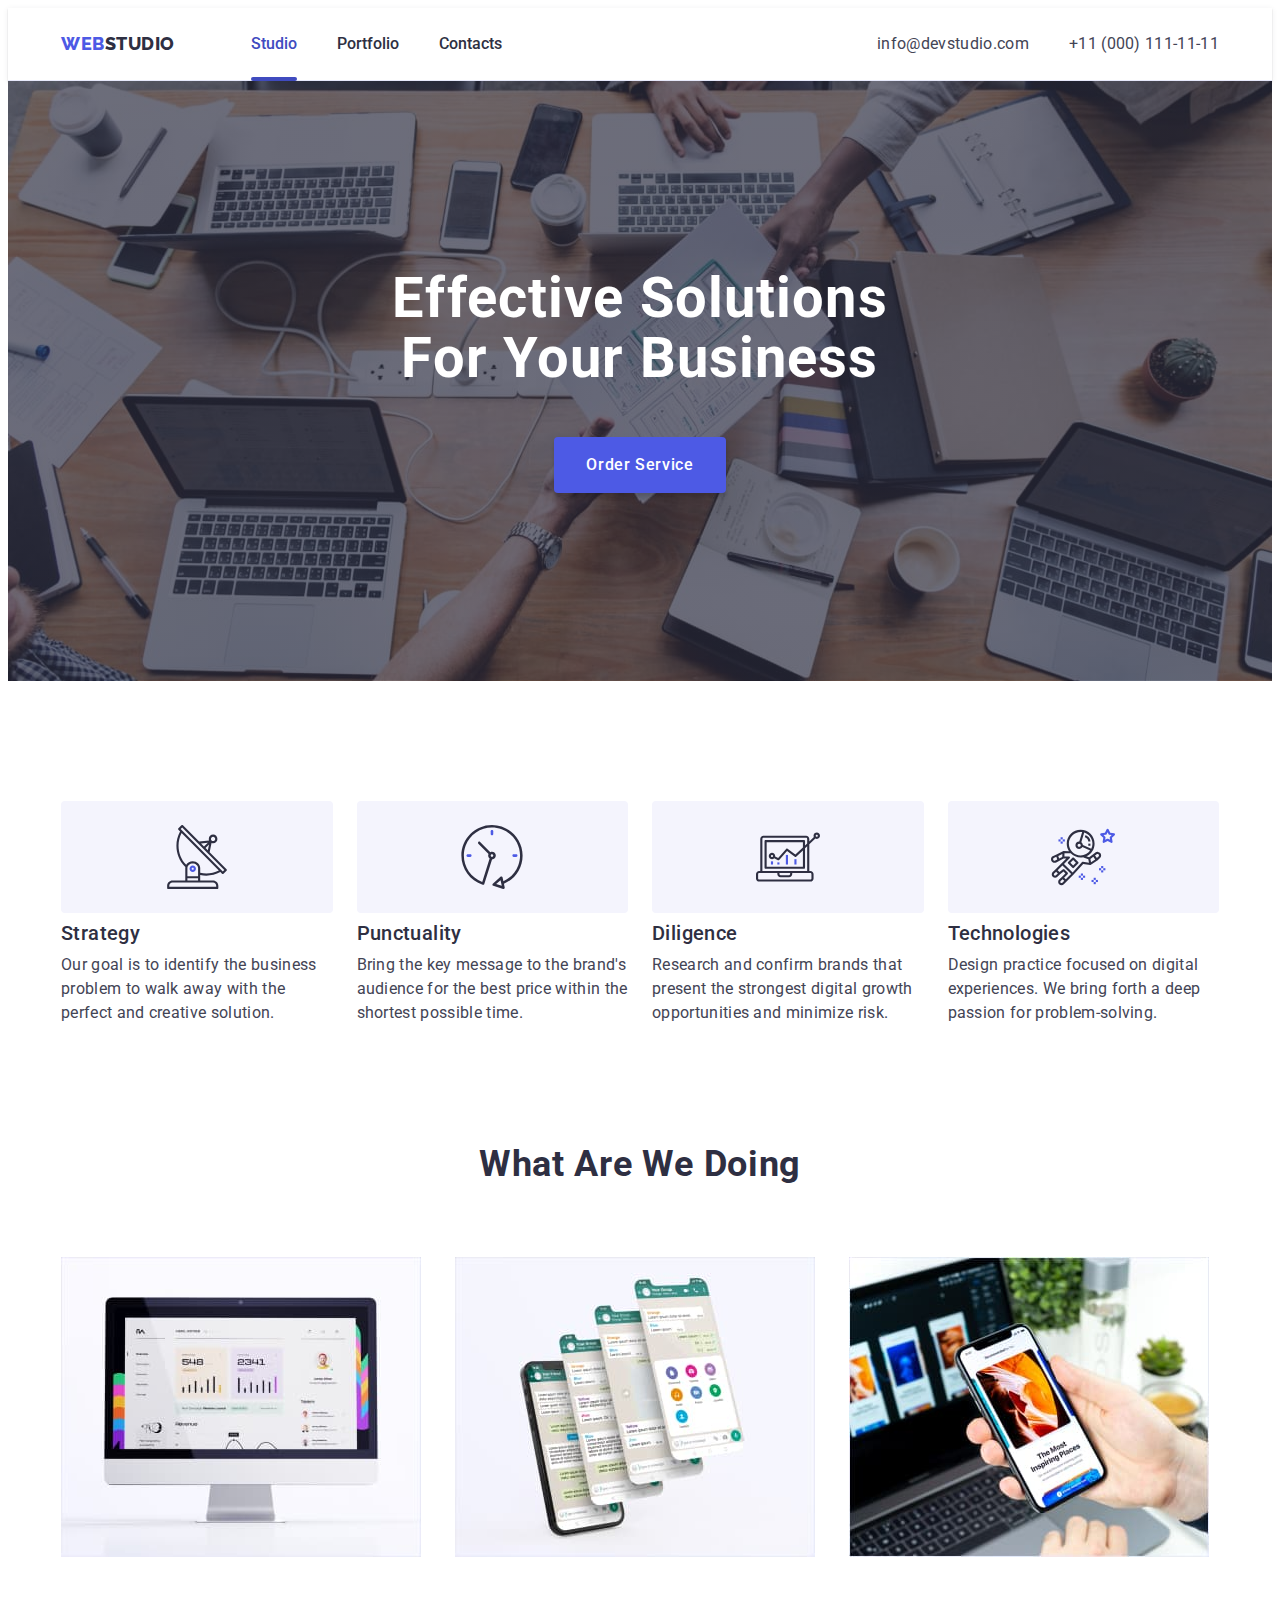
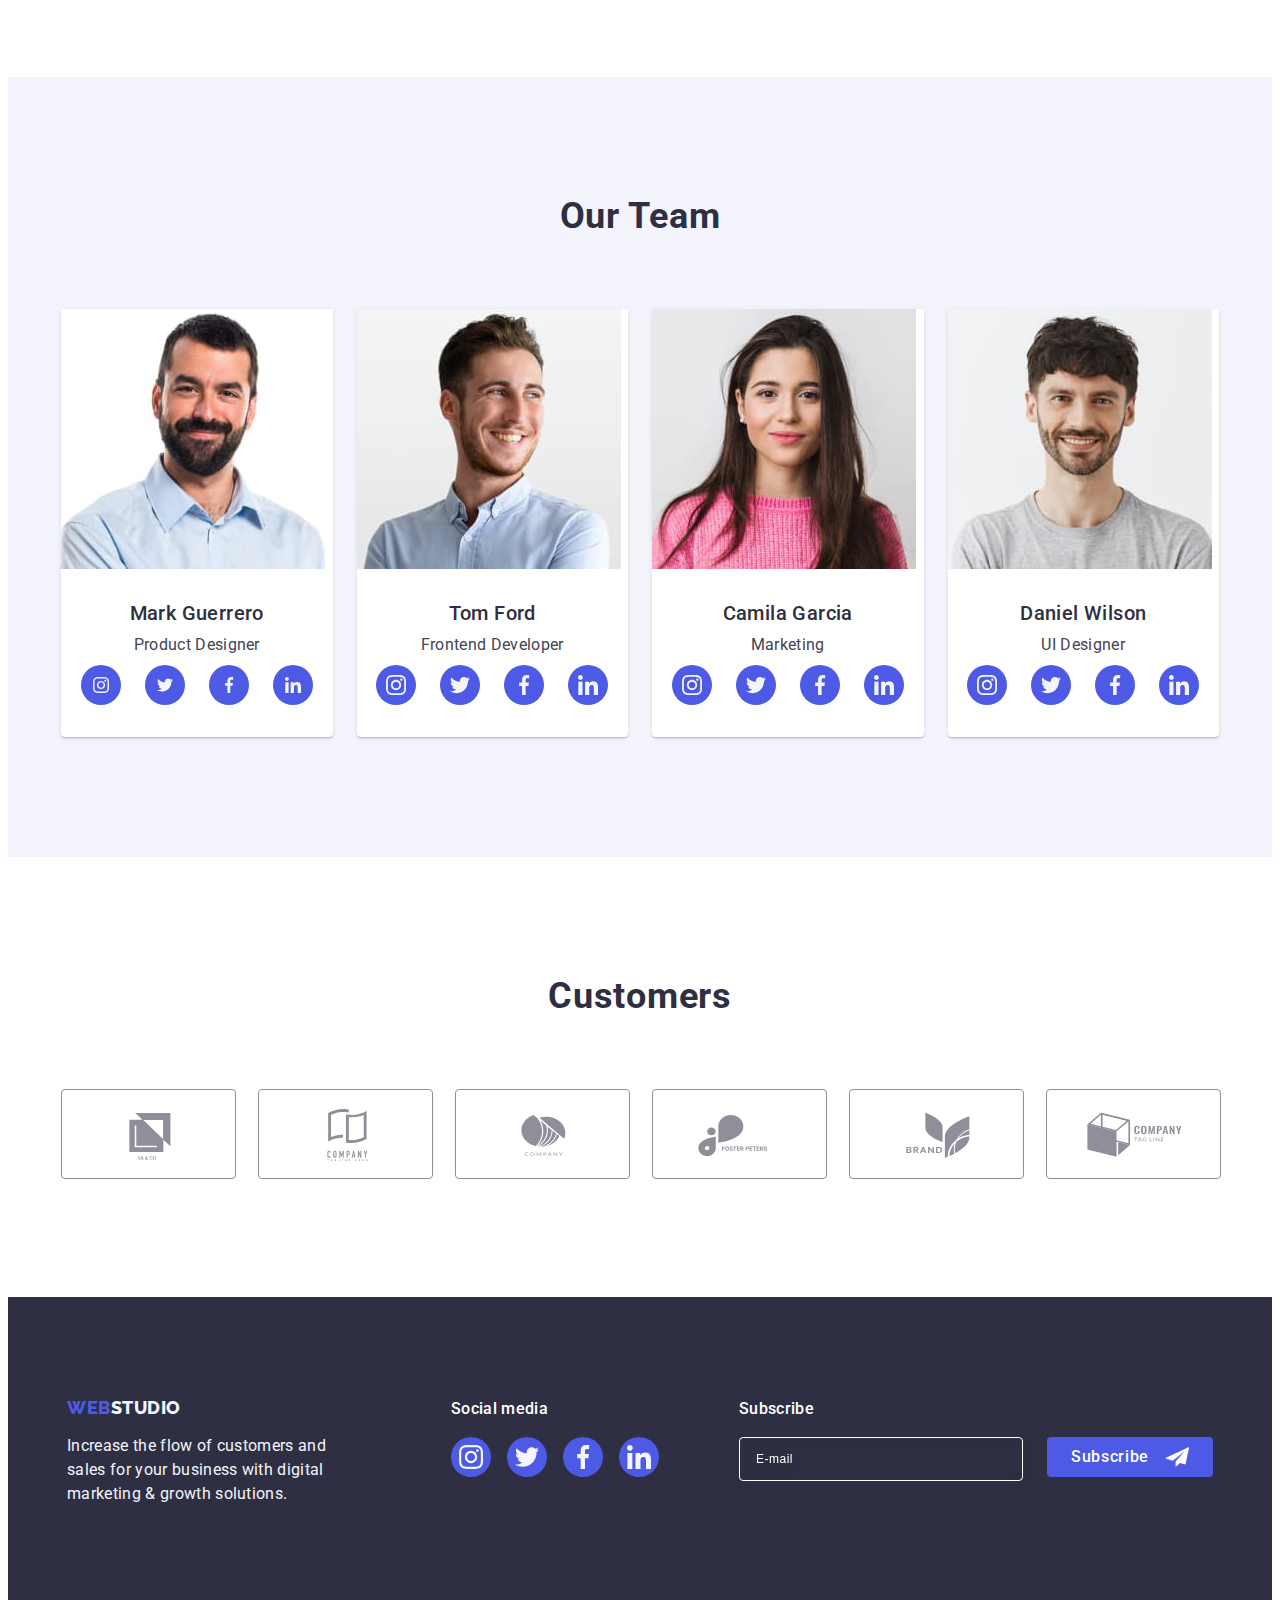
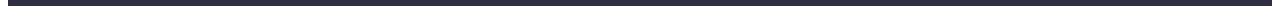
<file: index.html>
<!DOCTYPE html>
<html lang="en">
  <head>
    <meta charset="UTF-8" />
    <meta http-equiv="X-UA-Compatible" content="IE=edge" />
    <meta name="viewport" content="width=device-width, initial-scale=1.0" />

    <title>Studio</title>

    <link rel="preconnect" href="https://fonts.googleapis.com" />
    <link rel="preconnect" href="https://fonts.gstatic.com" crossorigin />
    <link
      href="https://fonts.googleapis.com/css2?family=Raleway:wght@800&family=Roboto:wght@400;500;700&display=swap"
      rel="stylesheet"
    />

    <link
      rel="stylesheet"
      href="https://cdnjs.cloudflare.com/ajax/libs/modern-normalize/2.0.0/modern-normalize.min.css"
      integrity="sha512-4xo8blKMVCiXpTaLzQSLSw3KFOVPWhm/TRtuPVc4WG6kUgjH6J03IBuG7JZPkcWMxJ5huwaBpOpnwYElP/m6wg=="
      crossorigin="anonymous"
      referrerpolicy="no-referrer"
    />

    <link rel="stylesheet" href="./css/styles.css" />
    <link rel="stylesheet" href="./css/media.css" />
  </head>

  <body class="page">
    <!------------------------ Header ---------------------------------->

    <!-------------------- Navigation menu ----------------------->
    <header class="header-menu">
      <div class="container header-container">
        <nav class="menu-nav">
          <a href="./index.html" class="logo link"
            >Web<span class="logo-header">Studio</span></a
          >

          <ul class="menu-list list">
            <li class="menu-item">
              <a href="./index.html" class="menu-text current link">Studio</a>
            </li>

            <li class="menu-item">
              <a href="./portfolio.html" class="menu-text link">Portfolio</a>
            </li>

            <li class="menu-item">
              <a href="" class="menu-text link">Contacts</a>
            </li>
          </ul>
        </nav>

        <address class="address-menu">
          <ul class="address-list list">
            <li class="address-item">
              <a href="mailto:info@devstudio.com" class="address-text link"
                >info@devstudio.com</a
              >
            </li>

            <li class="address-item">
              <a href="tel:+110001111111" class="address-text link"
                >+11 (000) 111-11-11</a
              >
            </li>
          </ul>
        </address>

        <button type="button" class="mob-menu-open js-open-menu">
          <svg class="mob-menu-open-icon" width="32" height="22">
            <use href="./images/icons.svg#burger-icon"></use>
          </svg>
        </button>
      </div>

      <div class="mob-menu js-menu-container">
        <div class="container mob-menu_container">
          <button class="mob-menu_close-btn js-close-menu">
            <svg class="mob-menu_close-icon" width="8" height="8">
              <use href="./images/icons.svg#close-icon"></use>
            </svg>
          </button>

          <ul class="mob-menu_nav-list">
            <li class="mob-menu_nav-item list">
              <a
                href="./index.html"
                class="section-title mob-menu_nav-link mob-current link"
                >Studio</a
              >
            </li>
            <li class="mob-menu_nav-item list">
              <a
                href="./portfolio.html"
                class="section-title mob-menu_nav-link link"
                >Portfolio</a
              >
            </li>
            <li class="mob-menu_nav-item list">
              <a href="" class="section-title mob-menu_nav-link link"
                >Contacts</a
              >
            </li>
          </ul>

          <div class="mob-menu_contacts-wrap">
            <ul class="mob-menu_address-list list">
              <li class="mob-menu_address-item">
                <a href="tel:+110001111111" class="mob-menu_phone-text link"
                  >+11 (000) 111-11-11</a
                >
              </li>
              <li class="mob-menu_address-item">
                <a
                  href="mailto:info@devstudio.com"
                  class="mob-menu_email-text link"
                  >info@devstudio.com</a
                >
              </li>
            </ul>

            <div class="mob-menu_soc-wrap">
              <ul class="mob-menu_soc-list list">
                <li class="social-list-item">
                  <a href="" class="social-list-link">
                    <svg class="social-list-icon" width="16" height="16">
                      <use href="./images/icons.svg#icon-instagram"></use>
                    </svg>
                  </a>
                </li>
                <li class="social-list-item">
                  <a href="" class="social-list-link">
                    <svg class="social-list-icon" width="16" height="16">
                      <use href="./images/icons.svg#icon-twitter"></use>
                    </svg>
                  </a>
                </li>
                <li class="social-list-item">
                  <a href="" class="social-list-link">
                    <svg class="social-list-icon" width="16" height="16">
                      <use href="./images/icons.svg#icon-facebook"></use>
                    </svg>
                  </a>
                </li>
                <li class="social-list-item">
                  <a href="" class="social-list-link">
                    <svg class="social-list-icon" width="16" height="16">
                      <use href="./images/icons.svg#icon-linkedin"></use>
                    </svg>
                  </a>
                </li>
              </ul>
            </div>
          </div>
        </div>
      </div>
    </header>

    <!-----------------------------Main page-------------------->

    <!------------------------Section 1 Hero ------------------------->

    <main>
      <section class="hero">
        <div class="container hero-container">
          <h1 class="hero-title">Effective Solutions for Your Business</h1>
          <button type="button" class="hero-button" data-modal-open>
            Order Service
          </button>
        </div>
      </section>

      <!------------------- Section 2 Service -------------------->

      <section class="service section">
        <div class="container features-container">
          <h2 class="visually-hidden">Features</h2>

          <ul class="list card-list">
            <li class="card-item">
              <div class="features-icon-container">
                <svg class="features-icon" width="64" height="64">
                  <use href="./images/icons.svg#icon-oneantenna"></use>
                </svg>
              </div>

              <h3 class="card-title service-title">Strategy</h3>
              <p class="card-text service-text">
                Our goal is to identify the business problem to walk away with
                the perfect and creative solution.
              </p>
            </li>

            <li class="card-item">
              <div class="features-icon-container">
                <svg class="features-icon" width="64" height="64">
                  <use href="./images/icons.svg#icon-twoclock"></use>
                </svg>
              </div>
              <h3 class="card-title service-title">Punctuality</h3>
              <p class="card-text service-text">
                Bring the key message to the brand's audience for the best price
                within the shortest possible time.
              </p>
            </li>

            <li class="card-item">
              <div class="features-icon-container">
                <svg class="features-icon" width="64" height="64">
                  <use href="./images/icons.svg#icon-threediagram"></use>
                </svg>
              </div>
              <h3 class="card-title service-title">Diligence</h3>
              <p class="card-text service-text">
                Research and confirm brands that present the strongest digital
                growth opportunities and minimize risk.
              </p>
            </li>

            <li class="card-item">
              <div class="features-icon-container">
                <svg class="features-icon" width="64" height="64">
                  <use href="./images/icons.svg#icon-fourastronaut"></use>
                </svg>
              </div>
              <h3 class="card-title service-title">Technologies</h3>
              <p class="card-text service-text">
                Design practice focused on digital experiences. We bring forth a
                deep passion for problem-solving.
              </p>
            </li>
          </ul>
        </div>
      </section>

      <!---------------------- Section 3 Examples -------------------->

      <section class="examples">
        <div class="container">
          <h2 class="section-title">What are we doing</h2>
          <ul class="card-list list">
            <li class="card-item examples-card-item">
              <picture>
                <source
                  srcset="./images/monitor.jpg 1x, ./images/monitor-2x.jpg 2x"
                  media="(min-width: 1158px)"
                />
                <img
                  src="./images/monitor.jpg"
                  alt="Monitor Picture"
                  width="360"
                />
              </picture>
            </li>
            <li class="card-item examples-card-item">
              <picture>
                <source
                  srcset="
                    ./images/cellphone.jpg    1x,
                    ./images/cellphone-2x.jpg 2x
                  "
                  media="(min-width: 1158px)"
                />
                <img src="./images/cellphone.jpg" alt="Cellphone" width="360" />
              </picture>
            </li>
            <li class="card-item examples-card-item">
              <picture>
                <source
                  srcset="
                    ./images/cellandlaptop.jpg    1x,
                    ./images/cellandlaptop-2x.jpg 2x
                  "
                  media="(min-width: 1158px)"
                />
                <img
                  src="./images/cellandlaptop.jpg"
                  alt="Cellphone and Laptop"
                  width="360"
                />
              </picture>
            </li>
          </ul>
        </div>
      </section>

      <!-------------------- Section 4 Team cards ----------------->

      <section class="team section">
        <div class="container team-wrap">
          <h2 class="section-title">Our Team</h2>
          <div class="team-card-wrap">
            <ul class="card-list list team-card-list">
              <li class="card-item team-card-item">
                <picture>
                  <source
                    srcset="
                      ./images/markdesigner.jpg    1x,
                      ./images/markdesigner-2x.jpg 2x
                    "
                  />
                  <img
                    src="./images/markdesigner.jpg"
                    alt="Portrait Product Designer"
                    width="264"
                  />
                </picture>
                <div class="team-card-text">
                  <h3 class="card-title">Mark Guerrero</h3>
                  <p class="card-text position-text">Product Designer</p>
                  <ul class="social-list list">
                    <li class="social-list-item">
                      <a href="" class="social-list-link">
                        <svg class="social-list-icon" width="16" height="16">
                          <use href="./images/icons.svg#icon-instagram"></use>
                        </svg>
                      </a>
                    </li>
                    <li class="social-list-item">
                      <a href="" class="social-list-link">
                        <svg class="social-list-icon" width="16" height="16">
                          <use href="./images/icons.svg#icon-twitter"></use>
                        </svg>
                      </a>
                    </li>
                    <li class="social-list-item">
                      <a href="" class="social-list-link">
                        <svg class="social-list-icon" width="16" height="16">
                          <use href="./images/icons.svg#icon-facebook"></use>
                        </svg>
                      </a>
                    </li>
                    <li class="social-list-item">
                      <a href="" class="social-list-link">
                        <svg class="social-list-icon" width="16" height="16">
                          <use href="./images/icons.svg#icon-linkedin"></use>
                        </svg>
                      </a>
                    </li>
                  </ul>
                </div>
              </li>
              <li class="card-item team-card-item">
                <picture>
                  <source
                    srcset="
                      ./images/tomfrontend.jpg    1x,
                      ./images/tomfrontend-2x.jpg 2x
                    "
                  />
                  <img
                    src="./images/tomfrontend.jpg"
                    alt="Portrait Frontend Developer"
                    width="264"
                  />
                </picture>
                <div class="team-card-text">
                  <h3 class="card-title">Tom Ford</h3>
                  <p class="card-text position-text">Frontend Developer</p>
                  <ul class="social-list list">
                    <li class="social-list-item">
                      <a href="" class="social-list-link">
                        <svg class="social-list-icon" width="20" height="20">
                          <use href="./images/icons.svg#icon-instagram"></use>
                        </svg>
                      </a>
                    </li>
                    <li class="social-list-item">
                      <a href="" class="social-list-link">
                        <svg class="social-list-icon" width="20" height="20">
                          <use href="./images/icons.svg#icon-twitter"></use>
                        </svg>
                      </a>
                    </li>
                    <li class="social-list-item">
                      <a href="" class="social-list-link">
                        <svg class="social-list-icon" width="20" height="20">
                          <use href="./images/icons.svg#icon-facebook"></use>
                        </svg>
                      </a>
                    </li>
                    <li class="social-list-item">
                      <a href="" class="social-list-link">
                        <svg class="social-list-icon" width="20" height="20">
                          <use href="./images/icons.svg#icon-linkedin"></use>
                        </svg>
                      </a>
                    </li>
                  </ul>
                </div>
              </li>
              <li class="card-item team-card-item">
                <picture>
                  <source
                    srcset="
                      ./images/camilamarketing.jpg    1x,
                      ./images/camilamarketing-2x.jpg 2x
                    "
                  />
                  <img
                    src="./images/camilamarketing.jpg"
                    alt="Portrait Product Marketing"
                    width="264"
                  />
                </picture>
                <div class="team-card-text">
                  <h3 class="card-title">Camila Garcia</h3>
                  <p class="card-text position-text">Marketing</p>
                  <ul class="social-list list">
                    <li class="social-list-item">
                      <a href="" class="social-list-link">
                        <svg class="social-list-icon" width="20" height="20">
                          <use href="./images/icons.svg#icon-instagram"></use>
                        </svg>
                      </a>
                    </li>
                    <li class="social-list-item">
                      <a href="" class="social-list-link">
                        <svg class="social-list-icon" width="20" height="20">
                          <use href="./images/icons.svg#icon-twitter"></use>
                        </svg>
                      </a>
                    </li>
                    <li class="social-list-item">
                      <a href="" class="social-list-link">
                        <svg class="social-list-icon" width="20" height="20">
                          <use href="./images/icons.svg#icon-facebook"></use>
                        </svg>
                      </a>
                    </li>
                    <li class="social-list-item">
                      <a href="" class="social-list-link">
                        <svg class="social-list-icon" width="20" height="20">
                          <use href="./images/icons.svg#icon-linkedin"></use>
                        </svg>
                      </a>
                    </li>
                  </ul>
                </div>
              </li>
              <li class="card-item team-card-item">
                <picture>
                  <source
                    srcset="
                      ./images/danielui.jpg    1x,
                      ./images/danielui-2x.jpg 2x
                    "
                  />
                  <img
                    src="./images/danielui.jpg"
                    alt="Portrait UI Designer"
                    width="264"
                  />
                </picture>
                <div class="team-card-text">
                  <h3 class="card-title">Daniel Wilson</h3>
                  <p class="card-text position-text">UI Designer</p>
                  <ul class="social-list list">
                    <li class="social-list-item">
                      <a href="" class="social-list-link">
                        <svg class="social-list-icon" width="20" height="20">
                          <use href="./images/icons.svg#icon-instagram"></use>
                        </svg>
                      </a>
                    </li>
                    <li class="social-list-item">
                      <a href="" class="social-list-link">
                        <svg class="social-list-icon" width="20" height="20">
                          <use href="./images/icons.svg#icon-twitter"></use>
                        </svg>
                      </a>
                    </li>
                    <li class="social-list-item">
                      <a href="" class="social-list-link">
                        <svg class="social-list-icon" width="20" height="20">
                          <use href="./images/icons.svg#icon-facebook"></use>
                        </svg>
                      </a>
                    </li>
                    <li class="social-list-item">
                      <a href="" class="social-list-link">
                        <svg class="social-list-icon" width="20" height="20">
                          <use href="./images/icons.svg#icon-linkedin"></use>
                        </svg>
                      </a>
                    </li>
                  </ul>
                </div>
              </li>
            </ul>
          </div>
        </div>
      </section>

      <!---------------------- Section 5 Customers --------------->

      <section class="section customers">
        <div class="container customers-container">
          <h2 class="section-title">Customers</h2>
          <div class="customers-wrap">
            <ul class="card-list list customers-icon-list">
              <li class="customers-item">
                <a href="" class="customers-link">
                  <svg width="104" height="56" class="customers-list-icon">
                    <use href="./images/icons.svg#icon-Logo"></use>
                  </svg>
                </a>
              </li>
              <li class="customers-item">
                <a href="" class="customers-link">
                  <svg width="104" height="56" class="customers-list-icon">
                    <use href="./images/icons.svg#icon-Logoone"></use>
                  </svg>
                </a>
              </li>
              <li class="customers-item">
                <a href="" class="customers-link">
                  <svg width="104" height="56" class="customers-list-icon">
                    <use href="./images/icons.svg#icon-Logotwo"></use>
                  </svg>
                </a>
              </li>
              <li class="customers-item">
                <a href="" class="customers-link">
                  <svg width="104" height="56" class="customers-list-icon">
                    <use href="./images/icons.svg#icon-Logothree"></use>
                  </svg>
                </a>
              </li>
              <li class="customers-item">
                <a href="" class="customers-link">
                  <svg width="104" height="56" class="customers-list-icon">
                    <use href="./images/icons.svg#icon-Logofour"></use>
                  </svg>
                </a>
              </li>
              <li class="customers-item">
                <a href="" class="customers-link">
                  <svg width="104" height="56" class="customers-list-icon">
                    <use href="./images/icons.svg#icon-Logofive"></use>
                  </svg>
                </a>
              </li>
            </ul>
          </div>
        </div>
      </section>
    </main>

    <!----------------------  Footer ------------------------------->

    <footer class="footer">
      <div class="container footer-box">
        <div class="footer-tab-wrap">
          <div class="footer-wrap">
            <div class="footer-logo-container">
              <a href="./index.html" class="footer-logo-text logo link"
                >Web<span class="footer-logo-colour">Studio</span></a
              >
              <p class="footer-text">
                Increase the flow of customers and sales for your business with
                digital marketing & growth solutions.
              </p>
            </div>
            <div class="footer-social-media">
              <p class="footer-social-text">Social media</p>
              <ul class="footer-social-list list">
                <li class="footer-social-item">
                  <a href="" class="footer-social-link">
                    <svg width="24" height="24" class="footer-social-icon">
                      <use href="./images/icons.svg#icon-instagram"></use>
                    </svg>
                  </a>
                </li>
                <li class="footer-social-item">
                  <a href="" class="footer-social-link">
                    <svg width="24" height="24" class="footer-social-icon">
                      <use href="./images/icons.svg#icon-twitter"></use>
                    </svg>
                  </a>
                </li>
                <li class="footer-social-item">
                  <a href="" class="footer-social-link">
                    <svg width="24" height="24" class="footer-social-icon">
                      <use href="./images/icons.svg#icon-facebook"></use>
                    </svg>
                  </a>
                </li>
                <li class="footer-social-item">
                  <a href="" class="footer-social-link">
                    <svg width="24" height="24" class="footer-social-icon">
                      <use href="./images/icons.svg#icon-linkedin"></use>
                    </svg>
                  </a>
                </li>
              </ul>
            </div>
          </div>
          <div class="footer-subscribe-container">
            <p class="footer-social-text footer-subscribe">Subscribe</p>
            <form class="footer-subscribe-input">
              <label for="subscribe" class="sub-label">
                <input
                  type="email"
                  class="footer-email-sub"
                  name="subscribe"
                  placeholder="E-mail"
                  id="subscribe"
                />
              </label>
              <button type="submit" class="footer-sub-btn button">
                Subscribe<svg class="send-icon" width="24" height="24">
                  <use href="./images/icons.svg#icon-send"></use>
                </svg>
              </button>
            </form>
          </div>
        </div>
      </div>
    </footer>

    <!-------------------- Modal Window --------------------->
    <div class="backdrop is-hidden" data-modal>
      <div class="modal-wrap container">
        <div class="modal">
          <div class="modal-icon-wrap">
            <button type="button" class="close-btn button" data-modal-close>
              <svg class="close-icon" height="8" width="8">
                <use href="./images/icons.svg#close-icon"></use>
              </svg>
            </button>
          </div>
          <p class="modal-text">
            Leave your contacts and we will call you back
          </p>

          <form>
            <div class="input-container">
              <label for="user-name" class="input-label">Name</label>
              <div class="form-icon">
                <input
                  type="text"
                  class="modal-input"
                  name="user-name"
                  id="user-name"
                  placeholder=""
                />
                <svg class="name" width="18" height="24">
                  <use href="./images/icons.svg#icon-name"></use>
                </svg>
              </div>
            </div>

            <div class="input-container">
              <label for="user-tel" class="input-label">Phone</label>
              <div class="form-icon">
                <input
                  type="tel"
                  class="modal-input"
                  name="user-tel"
                  id="user-tel"
                />
                <svg class="name" width="18" height="24">
                  <use href="./images/icons.svg#icon-phone"></use>
                </svg>
              </div>
            </div>

            <div class="input-container">
              <label for="user-email" class="input-label">Email</label>
              <div class="form-icon">
                <input
                  type="email"
                  class="modal-input"
                  name="user-email"
                  id="user-email"
                />
                <svg class="name" width="18" height="24">
                  <use href="./images/icons.svg#icon-mail"></use>
                </svg>
              </div>
            </div>

            <div class="comment-container">
              <label for="user-comment" class="input-label">Comment</label>
              <textarea
                name="user-comment"
                id="user-comment"
                placeholder="Text input"
                class="comment-text"
              ></textarea>
            </div>

            <div class="policy-container">
              <input
                type="checkbox"
                id="user-privacy"
                value="true"
                name="user-privacy"
                class="user-privacy visually-hidden"
              />
              <label for="user-privacy" class="user-privacy-text"
                ><span class="policy-text"
                  ><svg class="vector" width="10" height="8">
                    <use
                      href="./images/icons.svg#icon-vector"
                    ></use></svg></span
                >I accept the terms and conditions of the
                <a href="" class="policy-link">Privacy Policy</a>
              </label>
            </div>
            <button type="submit" class="modal-btn button">Submit</button>
          </form>
        </div>
      </div>
    </div>

    <script src="./js/mobile-menu.js"></script>

    <script src="./js/modal.js"></script>
  </body>
</html>
</file>
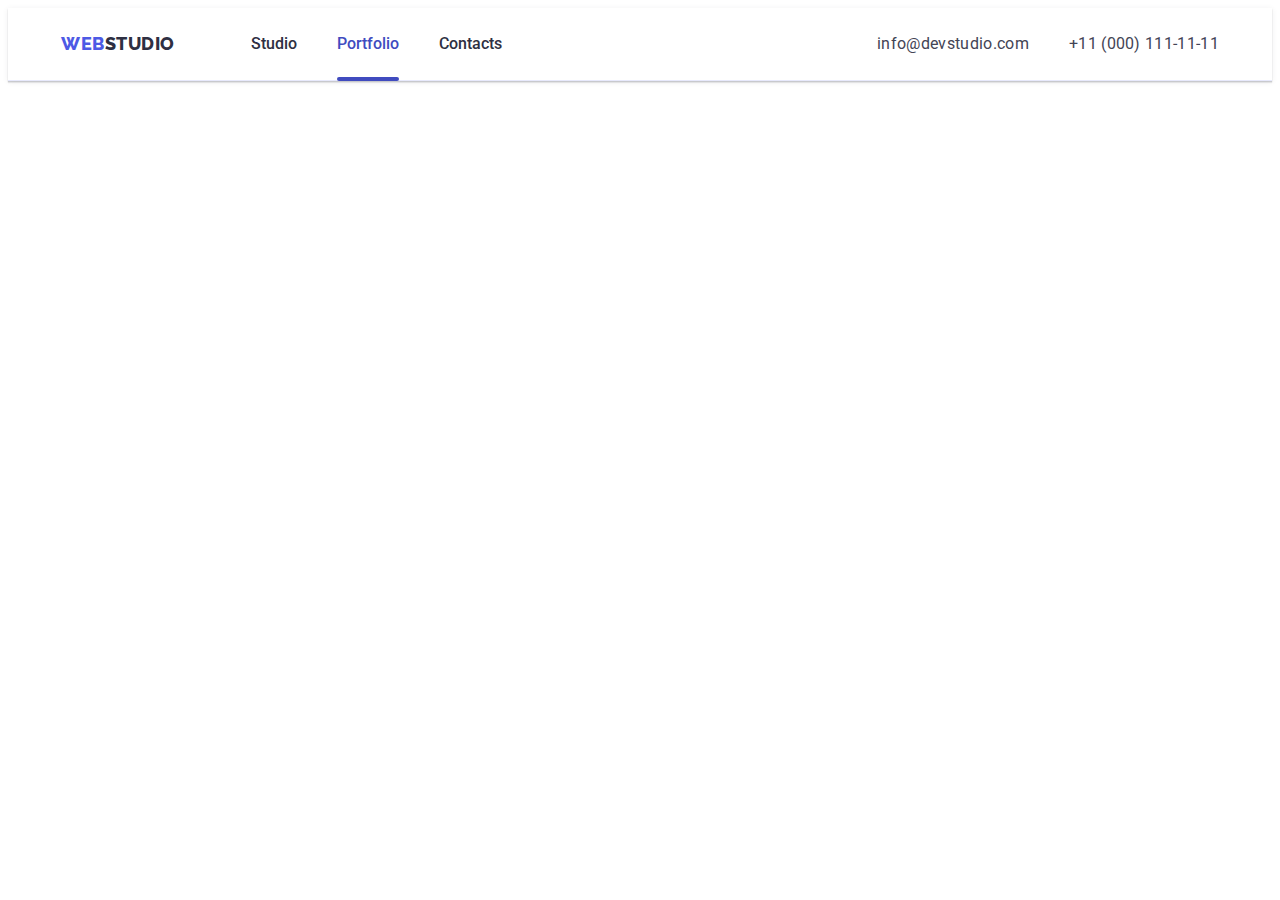
<file: portfolio.html>
<!DOCTYPE html>
<html lang="en">
  <head>
    <meta charset="UTF-8" />
    <meta http-equiv="X-UA-Compatible" content="IE=edge" />
    <meta name="viewport" content="width=device-width, initial-scale=1.0" />

    <title>Studio</title>

    <link rel="preconnect" href="https://fonts.googleapis.com" />
    <link rel="preconnect" href="https://fonts.gstatic.com" crossorigin />
    <link
      href="https://fonts.googleapis.com/css2?family=Raleway:wght@800&family=Roboto:wght@400;500;700&display=swap"
      rel="stylesheet"
    />

    <link
      rel="stylesheet"
      href="https://cdnjs.cloudflare.com/ajax/libs/modern-normalize/2.0.0/modern-normalize.min.css"
      integrity="sha512-4xo8blKMVCiXpTaLzQSLSw3KFOVPWhm/TRtuPVc4WG6kUgjH6J03IBuG7JZPkcWMxJ5huwaBpOpnwYElP/m6wg=="
      crossorigin="anonymous"
      referrerpolicy="no-referrer"
    />

    <link rel="stylesheet" href="./css/styles.css" />
    <link rel="stylesheet" href="./css/media.css" />
  </head>

  <body class="page">
    <!------------------------ Header ---------------------------------->

    <!-------------------- Navigation menu ----------------------->
    <header class="header-menu">
      <div class="container header-container">
        <nav class="menu-nav">
          <a href="./index.html" class="logo link"
            >Web<span class="logo-header">Studio</span></a
          >

          <ul class="menu-list list">
            <li class="menu-item">
              <a href="./index.html" class="menu-text link">Studio</a>
            </li>

            <li class="menu-item">
              <a href="./portfolio.html" class="menu-text current link"
                >Portfolio</a
              >
            </li>

            <li class="menu-item">
              <a href="" class="menu-text link">Contacts</a>
            </li>
          </ul>
        </nav>

        <address class="address-menu">
          <ul class="address-list list">
            <li class="address-item">
              <a href="mailto:info@devstudio.com" class="address-text link"
                >info@devstudio.com</a
              >
            </li>

            <li class="address-item">
              <a href="tel:+110001111111" class="address-text link"
                >+11 (000) 111-11-11</a
              >
            </li>
          </ul>
        </address>

        <button type="button" class="mob-menu-open js-open-menu">
          <svg class="mob-menu-open-icon" width="32" height="22">
            <use href="./images/icons.svg#burger-icon"></use>
          </svg>
        </button>
      </div>

      <div class="mob-menu js-menu-container">
        <div class="container mob-menu_container">
          <button class="mob-menu_close-btn js-close-menu">
            <svg class="mob-menu_close-icon" width="8" height="8">
              <use href="./images/icons.svg#close-icon"></use>
            </svg>
          </button>

          <ul class="mob-menu_nav-list">
            <li class="mob-menu_nav-item list">
              <a
                href="./index.html"
                class="section-title mob-menu_nav-link link"
                >Studio</a
              >
            </li>
            <li class="mob-menu_nav-item list">
              <a
                href="./portfolio.html"
                class="section-title mob-menu_nav-link mob-current link"
                >Portfolio</a
              >
            </li>
            <li class="mob-menu_nav-item list">
              <a href="" class="section-title mob-menu_nav-link link"
                >Contacts</a
              >
            </li>
          </ul>

          <div class="mob-menu_contacts-wrap">
            <ul class="mob-menu_address-list list">
              <li class="mob-menu_address-item">
                <a href="tel:+110001111111" class="mob-menu_phone-text link"
                  >+11 (000) 111-11-11</a
                >
              </li>
              <li class="mob-menu_address-item">
                <a
                  href="mailto:info@devstudio.com"
                  class="mob-menu_email-text link"
                  >info@devstudio.com</a
                >
              </li>
            </ul>

            <div class="mob-menu_soc-wrap">
              <ul class="mob-menu_soc-list list">
                <li class="social-list-item">
                  <a href="" class="social-list-link">
                    <svg class="social-list-icon" width="16" height="16">
                      <use href="./images/icons.svg#icon-instagram"></use>
                    </svg>
                  </a>
                </li>
                <li class="social-list-item">
                  <a href="" class="social-list-link">
                    <svg class="social-list-icon" width="16" height="16">
                      <use href="./images/icons.svg#icon-twitter"></use>
                    </svg>
                  </a>
                </li>
                <li class="social-list-item">
                  <a href="" class="social-list-link">
                    <svg class="social-list-icon" width="16" height="16">
                      <use href="./images/icons.svg#icon-facebook"></use>
                    </svg>
                  </a>
                </li>
                <li class="social-list-item">
                  <a href="" class="social-list-link">
                    <svg class="social-list-icon" width="16" height="16">
                      <use href="./images/icons.svg#icon-linkedin"></use>
                    </svg>
                  </a>
                </li>
              </ul>
            </div>
          </div>
        </div>
      </div>
    </header>

    <!---------------------- Services filter --------------->
    <main>
      <!-- <section class="filter-menu">
        <div class="container">
          <h2 class="visually-hidden">Menu Filter</h2>

          <ul class="list card-list filter-list">
            <li>
              <button type="button" class="filter-btn">All</button>
            </li>
            <li>
              <button type="button" class="filter-btn">Web Site</button>
            </li>
            <li>
              <button type="button" class="filter-btn">App</button>
            </li>
            <li>
              <button type="button" class="filter-btn">Design</button>
            </li>
            <li>
              <button type="button" class="filter-btn">Marketing</button>
            </li>
          </ul> -->

      <!------------------------ Service links --------------------->

      <!-- <ul class="list card-list service-card-list">
            <li class="service-card-item">
              <a href="" class="link filter-card-link">
                <div class="filter-overlay-container">
                  <img
                    src="./images/portfolio/img1.jpg"
                    alt="Banking App Interface image"
                    width="360"
                  />
                  <p class="filter-overlay-text">
                    14 Stylish and User-Friendly App Design Concepts · Task
                    Manager App · Calorie Tracker App · Exotic Fruit Ecommerce
                    App · Cloud Storage App
                  </p>
                </div>

                <div class="service-card-text">
                  <h2 class="card-title">Banking App Interface Concept</h2>
                  <p class="card-text">App</p>
                </div>
              </a>
            </li>
            <li class="service-card-item">
              <a href="" class="link filter-card-link">
                <div class="filter-overlay-container">
                  <img
                    src="./images/portfolio/img2.jpg"
                    alt="Cashless Payment image"
                    width="360"
                  />
                  <p class="filter-overlay-text">
                    14 Stylish and User-Friendly App Design Concepts · Task
                    Manager App · Calorie Tracker App · Exotic Fruit Ecommerce
                    App · Cloud Storage App
                  </p>
                </div>

                <div class="service-card-text">
                  <h2 class="card-title">Cashless Payment</h2>
                  <p class="card-text">Marketing</p>
                </div>
              </a>
            </li>
            <li class="service-card-item">
              <a href="" class="link filter-card-link">
                <div class="filter-overlay-container">
                  <img
                    src="./images/portfolio/img3.jpg"
                    alt="Laptop and Mobile Aplication image"
                    width="360"
                  />
                  <p class="filter-overlay-text">
                    14 Stylish and User-Friendly App Design Concepts · Task
                    Manager App · Calorie Tracker App · Exotic Fruit Ecommerce
                    App · Cloud Storage App
                  </p>
                </div>

                <div class="service-card-text">
                  <h2 class="card-title">Meditation App</h2>
                  <p class="card-text">App</p>
                </div>
              </a>
            </li>
            <li class="service-card-item">
              <a href="" class="link filter-card-link">
                <div class="filter-overlay-container">
                  <img
                    src="./images/portfolio/img4.jpg"
                    alt="Driver image"
                    width="360"
                  />
                  <p class="filter-overlay-text">
                    14 Stylish and User-Friendly App Design Concepts · Task
                    Manager App · Calorie Tracker App · Exotic Fruit Ecommerce
                    App · Cloud Storage App
                  </p>
                </div>

                <div class="service-card-text">
                  <h2 class="card-title">Taxi Service</h2>
                  <p class="card-text">Marketing</p>
                </div>
              </a>
            </li>
            <li class="service-card-item">
              <a href="" class="link filter-card-link">
                <div class="filter-overlay-container">
                  <img
                    src="./images/portfolio/img5.jpg"
                    alt="Mobile phone wallpapers"
                    width="360"
                  />
                  <p class="filter-overlay-text">
                    14 Stylish and User-Friendly App Design Concepts · Task
                    Manager App · Calorie Tracker App · Exotic Fruit Ecommerce
                    App · Cloud Storage App
                  </p>
                </div>

                <div class="service-card-text">
                  <h2 class="card-title">Screen Illustrations</h2>
                  <p class="card-text">Design</p>
                </div>
              </a>
            </li>
            <li class="service-card-item">
              <a href="" class="link filter-card-link">
                <div class="filter-overlay-container">
                  <img
                    src="./images/portfolio/img6.jpg"
                    alt="A picture of a girl"
                    width="360"
                  />
                  <p class="filter-overlay-text">
                    14 Stylish and User-Friendly App Design Concepts · Task
                    Manager App · Calorie Tracker App · Exotic Fruit Ecommerce
                    App · Cloud Storage App
                  </p>
                </div>

                <div class="service-card-text">
                  <h2 class="card-title">Online Courses</h2>
                  <p class="card-text">Marketing</p>
                </div>
              </a>
            </li>
            <li class="service-card-item">
              <a href="" class="link filter-card-link">
                <div class="filter-overlay-container">
                  <img
                    src="./images/portfolio/img7.jpg"
                    alt="Mobile aplication screenshots"
                    width="360"
                  />
                  <p class="filter-overlay-text">
                    14 Stylish and User-Friendly App Design Concepts · Task
                    Manager App · Calorie Tracker App · Exotic Fruit Ecommerce
                    App · Cloud Storage App
                  </p>
                </div>

                <div class="service-card-text">
                  <h2 class="card-title">Instagram Stories Concept</h2>
                  <p class="card-text">Design</p>
                </div>
              </a>
            </li>
            <li class="service-card-item">
              <a href="" class="link filter-card-link">
                <div class="filter-overlay-container">
                  <img
                    src="./images/portfolio/img8.jpg"
                    alt="A picture with a woman holding vegetables"
                    width="360"
                  />
                  <p class="filter-overlay-text">
                    14 Stylish and User-Friendly App Design Concepts · Task
                    Manager App · Calorie Tracker App · Exotic Fruit Ecommerce
                    App · Cloud Storage App
                  </p>
                </div>

                <div class="service-card-text">
                  <h2 class="card-title">Organic Food</h2>
                  <p class="card-text">Web Site</p>
                </div>
              </a>
            </li>

            <li class="service-card-item">
              <a href="" class="link filter-card-link">
                <div class="filter-overlay-container">
                  <img
                    src="./images/portfolio/img9.jpg"
                    alt="A picture of adding milk to a cup of coffee"
                    width="360"
                  />
                  <p class="filter-overlay-text">
                    14 Stylish and User-Friendly App Design Concepts · Task
                    Manager App · Calorie Tracker App · Exotic Fruit Ecommerce
                    App · Cloud Storage App
                  </p>
                </div>

                <div class="service-card-text">
                  <h2 class="card-title">Fresh Coffee</h2>
                  <p class="card-text">Web Site</p>
                </div>
              </a>
            </li>
          </ul>
        </div>
      </section> -->
    </main>

    <!----------------- Section 4 Footer ------------------>
    <!-- <footer class="footer">
      <div class="container footer-box">
        <div class="footer-logo-container">
          <a href="./index.html" class="footer-logo-text logo link"
            >Web<span class="footer-logo-colour">Studio</span></a
          >
          <p class="footer-text">
            Increase the flow of customers and sales for your business with
            digital marketing & growth solutions.
          </p>
        </div>
        <div class="footer-social-media">
          <p class="footer-social-text">Social media</p>
          <ul class="footer-social-list list">
            <li class="footer-social-item">
              <a href="" class="footer-social-link">
                <svg width="24" height="24" class="footer-social-icon">
                  <use href="./images/icons.svg#icon-instagram"></use>
                </svg>
              </a>
            </li>
            <li class="footer-social-item">
              <a href="" class="footer-social-link">
                <svg width="24" height="24" class="footer-social-icon">
                  <use href="./images/icons.svg#icon-twitter"></use>
                </svg>
              </a>
            </li>
            <li class="footer-social-item">
              <a href="" class="footer-social-link">
                <svg width="24" height="24" class="footer-social-icon">
                  <use href="./images/icons.svg#icon-facebook"></use>
                </svg>
              </a>
            </li>
            <li class="footer-social-item">
              <a href="" class="footer-social-link">
                <svg width="24" height="24" class="footer-social-icon">
                  <use href="./images/icons.svg#icon-linkedin"></use>
                </svg>
              </a>
            </li>
          </ul>
        </div>
        <div class="footer-subscribe-container">
          <p class="footer-social-text footer-subscribe">Subscribe</p>
          <form class="footer-subscribe-input">
            <label for="subscribe" class="sub-label">
              <input
                type="email"
                class="footer-email-sub"
                name="subscribe"
                placeholder="E-mail"
                id="subscribe"
              />
            </label>
            <button type="submit" class="footer-sub-btn button">
              Subscribe<svg class="send-icon" width="24" height="24">
                <use href="./images/icons.svg#icon-send"></use>
              </svg>
            </button>
          </form>
        </div>
      </div>
    </footer> -->
    <script src="./js/mobile-menu.js"></script>
  </body>
</html>
</file>
<file: css/styles.css>
/* ------------- Default Styles ------------*/
:root {
  --black-text: #000000;
  --primary-text-color: #434455;
  --title-text-color: #2e2f42;
  --accent-color: #4d5ae5;
  --white-text-color: #ffffff;
  --footer-text-color: #f4f4fd;
  --hover-color: #404bbf;
  --border-color: #e7e9fc;
  --customers-text-color: #8e8f99;
  --modal-bg-color: #fcfcfc;
  --footer-social-hover: #31d0aa;
  --transition-time: 250ms cubic-bezier(0.4, 0, 0.2, 1);
}

.page {
  background-color: var(--white-text-color);
  color: var(--primary-text-color);
  font-family: "Roboto", sans-serif;
}

.list {
  list-style: none;
}

.link {
  text-decoration: none;
}

.button {
  cursor: pointer;
}

address {
  font-style: normal;
}

h1,
h2,
h3,
h4,
p {
  margin: 0;
}

ul {
  margin: 0;
  padding: 0;
}

img {
  display: block;
}

.section {
  padding-top: 96px;
  padding-bottom: 96px;
}

.container {
  padding-left: 15px;
  padding-right: 15px;
}

/*---------------- Page Header ---------------*/

/*------------ Navigation menu-------------*/
.header-menu {
  padding-top: 24px;
  padding-bottom: 24px;
}
.header-menu {
  border-bottom: 1px solid var(--border-color);
  background-color: var(--white-text-color);
  box-shadow: 0px 2px 1px rgba(46, 47, 66, 0.08),
    0px 1px 1px rgba(46, 47, 66, 0.16), 0px 1px 6px rgba(46, 47, 66, 0.08);
}

.header-container {
  display: flex;
  align-items: center;
  justify-content: space-between;
}

.menu-nav {
  display: flex;
  align-items: center;
  justify-content: space-between;
}

.menu-list {
  display: flex;
  align-items: center;
  gap: 40px;
}

/* .menu-item {
  gap: 40px;
} */

/* .menu-item::after,
.menu-item::after {
  content: "";
  height: 4px;
  border-radius: 2px;
  display: block;
  position: absolute;
} */

.logo {
  color: var(--accent-color);
  font-family: Raleway, sans-serif;
  font-weight: 800;
  font-size: 18px;
  line-height: 1.17;
  letter-spacing: 0.03em;
  text-transform: uppercase;
}

.logo-header {
  color: var(--title-text-color);
}

.menu-text {
  padding-top: 24px;
  padding-bottom: 24px;
  color: var(--title-text-color);
  font-weight: 500;
  font-size: 16px;
  line-height: 1.5;
  transition: color var(--transition-time);
  position: relative;
  display: block;
}

.menu-text:hover,
.menu-text:focus {
  color: var(--hover-color);
}

.current {
  color: var(--hover-color);
}

.current::after {
  content: "";
  position: absolute;
  display: block;
  left: 0;
  bottom: -1px;
  height: 4px;
  width: 100%;
  background-color: var(--hover-color);
  border-radius: 2px;
}

.address-text {
  color: var(--primary-text-color);
  font-family: "Roboto";
  font-weight: 400;
  font-size: 12px;
  line-height: 1.17;
  letter-spacing: 0.04em;
  transition: color var(--transition-time);
}

.address-text:hover,
.address-text:focus {
  color: var(--hover-color);
}

.mob-menu-open {
  background-color: transparent;
  border: none;
  padding: 0;
  line-height: 0;
}

.mob-menu-open-icon {
  stroke-width: 3px;
  stroke: var(--title-text-color);
}
.mob-menu.is-open {
  transform: translateX(0);
}

.mob-menu {
  position: fixed;
  width: 100%;
  height: 100%;
  background-color: var(--white-text-color);
  box-shadow: 0px 2px 1px rgba(46, 47, 66, 0.08),
    0px 1px 1px rgba(46, 47, 66, 0.16), 0px 1px 6px rgba(46, 47, 66, 0.08);
  top: 0;
  left: 0;
  z-index: 100;
  transform: translateX(100%);
  transition: transform var(--transition-time);
  overflow: auto;
}

.mob-menu_container {
  display: flex;
  flex-direction: column;
  justify-content: space-between;
  height: 100%;
  position: relative;
  padding-left: 25px;
  padding-top: 80px;
  padding-bottom: 40px;
}

.mob-menu_close-btn {
  position: absolute;
  top: 24px;
  right: 15px;
  background-color: transparent;
  border: 1px solid var(--border-color);
  border-radius: 50%;
  padding: 0;
  line-height: 0;
  width: 24px;
  height: 24px;
}

.mob-menu_close-icon {
  fill: var(--title-text-color);
}

.mob-menu_nav-list {
  display: flex;
  flex-direction: column;
  row-gap: 40px;
  margin-bottom: 40px;
}
.mob-menu_nav-link:focus {
  color: var(--hover-color);
  transition: var(--transition-time);
}
.mob-menu_address-list {
  display: flex;
  flex-direction: column;
  gap: 40px;
  margin-bottom: 40px;
}

.mob-menu_phone-text {
  font-weight: 700;
  font-size: 36px;
  line-height: 1.11;
  letter-spacing: 0.02em;
  text-transform: capitalize;
  color: var(--hover-color);
}

.mob-menu_email-text {
  font-weight: 500;
  font-size: 20px;
  line-height: 1.2;
  letter-spacing: 0.02em;
  color: var(--primary-text-color);
}

.mob-menu_email-text:focus {
  color: var(--hover-color);
  transition: var(--transition-time);
}

.mob-menu_soc-list {
  display: flex;
  flex-direction: row;
  justify-content: space-between;
  max-width: 328px;
}

/* .mob-social-list-link {
  display: flex;
  justify-content: center;
  align-items: center;
  width: 40px;
  height: 40px;
  border-radius: 50%;
  background-color: var(--accent-color);
  transition: background-color var(--transition-time);
} */

/* .mob-social-list-icon {
  fill: var(--footer-text-color);
} */
/*------------Section 1 Hero --------------*/

.hero {
  padding: 112px 0;
  width: 100%;
  background-size: cover;
  background-repeat: no-repeat;
  background-position: center;
  background-color: var(--title-text-color);
}

.hero-container {
  display: flex;
  align-items: center;
  justify-content: center;
  flex-direction: column;
}

.hero-title {
  max-width: 320px;
  font-weight: 700;
  font-size: 36px;
  line-height: 1.11;
  text-align: center;
  letter-spacing: 0.02em;
  text-transform: capitalize;
  color: var(--white-text-color);
  margin-bottom: 72px;
}

/*-------------- Hero Button  --------*/

.hero-button {
  min-width: 169px;
  height: 56px;
  padding: 16px 32px 16px 32px;
  border: none;
  border-radius: 4px;
  box-shadow: 0px 4px 4px rgba(0, 0, 0, 0.15);
  font-family: inherit;
  font-weight: 500;
  font-size: 16px;
  line-height: 1.5;
  letter-spacing: 0.04em;
  cursor: pointer;
  background-color: var(--accent-color);
  color: var(--white-text-color);
  transition: background-color var(--transition-time);
}

.hero-button:hover,
.hero-button:focus {
  color: var(--white-text-color);
  background-color: var(--hover-color);
}

/*-------- Section 2 Service -------*/

.service {
  background-color: var(--white-text-color);
}

.features-container {
  display: flex;
  align-items: center;
  justify-content: center;
}
.visually-hidden {
  color: var(--title-text-color);
  font-size: 56px;
  line-height: 1.07;
  letter-spacing: 0.02em;
}

.visually-hidden {
  position: absolute;
  width: 1px;
  height: 1px;
  margin: -1px;
  border: 0;
  padding: 0;
  white-space: nowrap;
  clip-path: inset(100%);
  clip: rect(0 0 0 0);
  overflow: hidden;
}

.card-item {
  flex-basis: calc((100% - 24px) / 2);
}

.card-list {
  display: flex;
  align-items: center;
  justify-content: center;
  flex-direction: column;
  gap: 72px;
}

.features-icon-container {
  display: flex;
  align-items: center;
  justify-content: center;
  background-color: var(--footer-text-color);
  height: 112px;
  border-radius: 4px;
  margin-bottom: 8px;
}

.card-title {
  margin-bottom: 8px;
  color: var(--title-text-color);
  font-weight: 500;
  font-size: 20px;
  line-height: 1.2;
  letter-spacing: 0.4px;
}

.card-text {
  color: var(--primary-text-color);
  font-weight: 500px;
  font-size: 16px;
  line-height: 1.5;
  letter-spacing: 0.02em;
}

/*---------- Section 3 Examples -------*/

.section-title {
  margin-bottom: 72px;
  color: var(--title-text-color);
  font-weight: 700;
  font-size: 36px;
  line-height: 1.11;
  text-align: center;
  text-transform: capitalize;
  letter-spacing: 0.02em;
}

.mob-current {
  color: var(--hover-color);
}

/*---------- Section 4 Team ---------*/

.team {
  background-color: var(--footer-text-color);
}
.team-card-wrap {
  width: 100%;
}
.team-card-list {
  flex-wrap: wrap;
}
.team-card-item {
  flex-basis: calc((100% - 24px) / 4);
  background: var(--white-text-color);
  box-shadow: 0px 1px 6px rgba(46, 47, 66, 0.08),
    0px 1px 1px rgba(46, 47, 66, 0.16), 0px 2px 1px rgba(46, 47, 66, 0.08);
  border-radius: 0px 0px 4px 4px;
  background-color: var(--white-text-color);
}

.team-card-text {
  display: flex;
  align-items: center;
  justify-content: center;
  flex-direction: column;
  padding: 32px 16px;
}

.position-text {
  margin-bottom: 8px;
}

.social-list {
  display: flex;
  justify-content: center;
  gap: 24px;
}

.social-list-link {
  display: flex;
  justify-content: center;
  align-items: center;
  width: 40px;
  height: 40px;
  border-radius: 50%;
  background-color: var(--accent-color);
  transition: background-color var(--transition-time);
}

.social-list-icon {
  fill: var(--footer-text-color);
}

.social-list-link:hover,
.social-list-link:focus {
  background-color: var(--hover-color);
}

/*--------- Section 5 Customers ---------*/
.customers {
  background-color: var(--white-text-color);
}

.customers-wrap {
  display: flex;
  justify-content: space-between;
  width: 100%;
  margin-left: auto;
  margin-right: auto;
}

.customers-icon-list {
  flex-direction: row;
  flex-wrap: wrap;
  row-gap: 72px;
  column-gap: 16px;
}

.customers-item {
  height: 88px;
  width: calc((100% - 16px) / 2);
}

.customers-link {
  width: 100%;
  height: 100%;
  border: 1px solid var(--customers-text-color);
  border-radius: 4px;
  color: var(--customers-text-color);
  display: flex;
  align-items: center;
  justify-content: center;
  transition: border-color var(--transition-time), color var(--transition-time);
}

.customers-link:hover,
.customers-link:focus {
  border-color: var(--hover-color);
  color: var(--hover-color);
}

.customers-link:hover .customers-list-icon,
.customers-link:focus .customers-list-icon {
  fill: var(--hover-color);
}

.customers-link:hover .customers-list-icon,
.customers-link:focus .customers-list-icon {
  transition: fill var(--transition-time);
}

.customers-list-icon {
  fill: currentColor;
}

/*------------- Footer  ------------*/

.footer {
  background-color: var(--title-text-color);
}

.footer-box {
  display: flex;
  align-items: baseline;
  justify-content: center;
  row-gap: 72px;
}

.footer-wrap {
  display: flex;
}

.footer-logo-container {
  display: flex;
  flex-direction: column;
  /* max-width: 264px; */
}

.footer-logo-text {
  margin-bottom: 16px;
}

.footer-logo-colour {
  color: var(--footer-text-color);
}

.footer-text {
  max-width: 264px;
  font-size: 16px;
  line-height: 1.5;
  letter-spacing: 0.32px;
  color: var(--footer-text-color);
  display: block;
}

.footer-social-media {
  display: flex;
  flex-direction: column;
  align-items: center;
}
.footer-social-list {
  display: flex;
  justify-content: center;
  gap: 16px;
}

.footer-social-text {
  display: flex;
  margin-bottom: 16px;
  color: var(--white-text-color);
  font-weight: 500;
  font-size: 16px;
  line-height: 1.5;
  letter-spacing: 0.02em;
}

.footer-social-link {
  display: flex;
  width: 40px;
  height: 40px;
  border-radius: 50%;
  background-color: var(--accent-color);
  transition: background-color var(--transition-time);
}

.footer-social-link {
  display: flex;
  justify-content: center;
  align-items: center;
  fill: var(--footer-text-color);
}

.footer-social-link:hover,
.footer-social-link:focus {
  background-color: var(--footer-social-hover);
}

.footer-subscribe {
  margin-bottom: 16px;
  align-items: baseline;
}

.footer-subscribe-input {
  display: flex;
  gap: 16px;
}

.footer-email-sub {
  background-color: transparent;
  border: 1px solid var(--white-text-color);
  filter: drop-shadow(0px 4px 4px rgba(0, 0, 0, 0.15));
  color: var(--white-text-color);
  border-radius: 4px;
  height: 40px;
  width: 264px;
  font-weight: 400;
  font-size: 12px;
  line-height: 1.5;
  letter-spacing: 0.04em;
  padding-left: 16px;
}

.footer-email-sub::placeholder {
  color: var(--white-text-color);
}

.footer-sub-btn {
  background: var(--accent-color);
  color: var(--white-text-color);
  border: none;
  min-width: 165px;
  height: 40px;
  border-radius: 4px;
  font-family: inherit;
  font-weight: 500;
  font-size: 16px;
  line-height: 1.5;
  display: flex;
  align-items: center;
  justify-content: center;
  letter-spacing: 0.04em;
  padding: 8px 24px;
  transition: background-color 250ms cubic-bezier(0.4, 0, 0.2, 1);
}

.footer-sub-btn:hover,
.footer-sub-btn:focus {
  background-color: var(--hover-color);
}

.send-icon {
  fill: var(--white-text-color);
  margin-left: 16px;
}

/*------------- Portfolio ----------*/
/* ----------Filter buttons----------- */

/* .filter-menu {
  padding-top: 96px;
  padding-bottom: 120px;

  background-color: var(--white-text-color);
}

.filter-list {
  margin-bottom: 72px;
  justify-content: center;
}

.filter-btn {
  padding: 12px 24px;
  border: 1px solid var(--border-color);
  border-radius: 4px;
  color: var(--accent-color);
  background-color: var(--footer-text-color);
  font-family: "Roboto", sans-serif;
  font-size: 16px;
  line-height: 1.5;
  letter-spacing: 0.04em;
  font-weight: 500;
  cursor: pointer;
  transition: color var(--transition-time),
    background-color var(--transition-time), box-shadow var(--transition-time),
    border-color var(--transition-time);
}

.filter-btn:hover,
.filter-btn:focus {
  border: 1px solid transparent;
  color: var(--white-text-color);
  background-color: var(--hover-color);
  box-shadow: 0px 3px 1px rgba(0, 0, 0, 0.1), 0px 2px 1px rgba(0, 0, 0, 0.08),
    0px 2px 2px rgba(0, 0, 0, 0.12);
} */

/*---------- Services cards ------------*/

/* .service-card-list {
  flex-wrap: wrap;
  row-gap: 48px;
  column-gap: 24px;
}

.filter-card-link:hover .filter-overlay-text,
.filter-card-link:focus .filter-overlay-text {
  transform: translate(0, 0);
}

.filter-card-link {
  display: block;
  color: var(--hover-color);
  transition: box-shadow var(--transition-time);
}

.filter-overlay-container {
  position: relative;
  overflow: hidden;
}

.filter-overlay-text {
  font-weight: 400;
  font-size: 16px;
  line-height: 1.5;
  letter-spacing: 0.02em;
  color: var(--footer-text-color);
  background-color: var(--accent-color);
  padding: 40px 32px;
  position: absolute;
  top: 0;
  left: 0;
  height: 100%;
  overflow: auto;
  transform: translate(0, 100%);
  transition: transform var(--transition-time);
}

.filter-card-link:hover,
.filter-card-link:focus {
  box-shadow: 0px 1px 6px rgba(46, 47, 66, 0.08),
    0px 1px 1px rgba(46, 47, 66, 0.16), 0px 2px 1px rgba(46, 47, 66, 0.08);
}

.filter-card-link .service-card-item {
  width: calc((100% - 48px) / 3);
}

.service-card-text {
  border: 1px solid var(--border-color);
  border-top: none;
  padding: 32px 16px;
} */

/* --------------- Modal -------------------- */

.backdrop {
  background-color: rgba(46, 47, 66, 0.4);
  position: fixed;
  top: 0;
  left: 0;
  height: 100%;
  width: 100%;
  z-index: 100;
  transition: opacity var(--transition-time), visibility var(--transition-time);
}

.backdrop.is-hidden {
  visibility: hidden;
  opacity: 0;
  pointer-events: none;
}

.modal {
  position: absolute;
  top: 50%;
  left: 50%;
  transform: translate(-50%, -50%);
  width: 392px;
  background: var(--modal-bg-color);
  box-shadow: 0px 1px 1px rgba(0, 0, 0, 0.14), 0px 1px 3px rgba(0, 0, 0, 0.12),
    0px 2px 1px rgba(0, 0, 0, 0.2);
  border-radius: 4px;
  transition: transform var(--transition-time);
  padding: 72px 16px 24px 16px;
}

.close-btn {
  position: absolute;
  top: 24px;
  right: 24px;
  display: flex;
  align-items: center;
  justify-content: center;
  width: 24px;
  height: 24px;
  border-radius: 50%;
  padding: 0;
  background: var(--border-color);
  border: 1px solid rgba(0, 0, 0, 0.1);
  transition: background-color var(--transition-time),
    border var(--transition-time);
}

.close-btn:hover,
.close-btn:focus {
  background-color: var(--hover-color);
  border: none;
}

.close-icon {
  fill: var(--title-text-color);
  transition: fill var(--transition-time);
}
.close-btn:hover .close-icon,
.close-btn:focus .close-icon {
  fill: var(--white-text-color);
}

.modal-text {
  font-weight: 500;
  font-size: 16px;
  line-height: 1.5;
  text-align: center;
  letter-spacing: 0.02em;
  color: var(--title-text-color);
  margin-bottom: 16px;
}

.input-container {
  margin-bottom: 8px;
}

.input-label {
  display: block;
  font-weight: 400;
  font-size: 12px;
  line-height: 1.17;
  letter-spacing: 0.04em;
  color: var(--customers-text-color);
  margin-bottom: 4px;
}

.form-icon {
  position: relative;
}

.modal-input {
  width: 100%;
  height: 40px;
  border: 1px solid rgba(46, 47, 66, 0.4);
  border-radius: 4px;
  padding: 0 0 0 38px;
  background-color: transparent;
  outline: transparent;
  transition: border-color var(--transition-time);
}

.modal-input:focus,
.modal-input:hover {
  border-color: var(--accent-color);
}

.name {
  position: absolute;
  left: 16px;
  top: 50%;
  transform: translateY(-50%);
  transition: fill var(--transition-time);
  color: var(--title-text-color);
  width: 12px;
}

.modal-input:focus + .name {
  fill: var(--accent-color);
}

.modal-input::placeholder {
  font-weight: 400;
  font-size: 12px;
  line-height: 1.16;
  letter-spacing: 0.04em;
  color: rgba(46, 47, 66, 0.4);
}

.comment-container {
  margin-bottom: 16px;
}

.comment-text {
  width: 100%;
  height: 120px;

  font-size: 12px;
  line-height: 1.17;
  letter-spacing: 0.04em;
  color: rgba(46, 47, 66, 0.4);
  border: 1px solid rgba(46, 47, 66, 0.4);
  border-radius: 4px;
  resize: none;
  padding: 8px 16px;
  background-color: transparent;
  outline: transparent;
  transition: border-color var(--transition-time);
}

.comment-text:focus,
.comment-text:hover {
  border-color: var(--accent-color);
}

.policy-container {
  margin-bottom: 24px;
}

.user-privacy:checked + .user-privacy-text .policy-text {
  border: none;
  background-color: var(--hover-color);
  fill: var(--footer-text-color);
}

.user-privacy-text {
  font-size: 12px;
  line-height: 1.17;
  letter-spacing: 0.04em;
  color: var(--customers-text-color);
}

.policy-text {
  width: 16px;
  height: 16px;
  font-size: 12px;
  line-height: 1.33;
  letter-spacing: 0.04em;
  border: 1px solid rgba(46, 47, 66, 0.4);
  border-radius: 2px;
  transition: background-color var(--transition-time),
    border var(--transition-time), fill var(--transition-time);
  display: inline-flex;
  align-items: center;
  justify-content: center;
  fill: transparent;
  margin-right: 8px;
}

.policy-link {
  color: var(--accent-color);
  text-decoration-line: underline;
}

.modal-btn {
  min-width: 169px;
  background: #4d5ae5;
  box-shadow: 0px 4px 4px rgba(0, 0, 0, 0.15);
  border-radius: 4px;
  border: none;
  display: block;
  font-weight: 500;
  font-size: 16px;
  line-height: 1.5;
  text-align: center;
  letter-spacing: 0.04em;
  color: var(--white-text-color);
  padding: 16px 32px;
  margin: 0 auto;
  transition: background-color 250ms cubic-bezier(0.4, 0, 0.2, 1);
}

.modal-btn:hover,
.modal-btn:focus {
  background-color: var(--hover-color);
}
</file>
<file: css/media.css>
@media screen and (max-width: 393px) {
  .mob-menu_phone-text {
    font-size: 20px;
    line-height: 2;
  }
}
@media screen and (max-width: 427px) {
  .hero {
    background-image: linear-gradient(
        rgba(46, 47, 66, 0.7),
        rgba(46, 47, 66, 0.7)
      ),
      url(../images/hero/hero-bg-mob-1x.jpg);
  }
  @media (min-device-pixel-ratio: 2),
    (min-resolution: 192dpi),
    (min-resolution: 2dppx) {
    .hero {
      background-image: linear-gradient(
          rgba(46, 47, 66, 0.7),
          rgba(46, 47, 66, 0.7)
        ),
        url(../images/hero/hero-bg-mob-2x.jpg);
    }
  }

  .modal {
    width: 90%;
  }
}
@media screen and (min-width: 428px) {
  .container {
    width: 428px;
    margin-right: auto;
    margin-left: auto;
  }

  .hero {
    background-image: linear-gradient(
        rgba(46, 47, 66, 0.7),
        rgba(46, 47, 66, 0.7)
      ),
      url(../images/hero/hero-bg-tab-1x.jpg);
  }
  @media (min-device-pixel-ratio: 2),
    (min-resolution: 192dpi),
    (min-resolution: 2dppx) {
    .hero {
      background-image: linear-gradient(
          rgba(46, 47, 66, 0.7),
          rgba(46, 47, 66, 0.7)
        ),
        url(../images/hero/hero-bg-tab-2x.jpg);
    }
  }
}
@media screen and (max-width: 767px) {
  .menu-list {
    display: none;
  }
  .address-menu {
    display: none;
  }
  .card-title {
    text-align: center;
  }
  .footer-tab-wrap {
    width: 100%;
    flex-direction: column;
  }
  .footer-wrap {
    flex-direction: column;
    margin-left: auto;
    margin-right: auto;
    gap: 72px;
    margin-bottom: 72px;
  }

  .footer-logo-text {
    margin-left: auto;
    margin-right: auto;
  }
  .footer-text {
    margin-left: auto;
    margin-right: auto;
  }

  .footer-sub-btn {
    width: 165px;
  }
  .footer-email-sub {
    width: 100%;
  }
  .footer-social-media {
    margin-right: auto;
    margin-left: auto;
  }
  .footer-social-text {
    margin-left: auto;
    margin-right: auto;
    justify-content: center;
  }
  .footer-logo-container {
    width: 100%;
  }
  .footer-subscribe-container {
    margin-left: auto;
    margin-right: auto;
    width: 100%;
  }
  .footer-subscribe-input {
    flex-direction: column;
  }

  .footer-sub-btn {
    margin-left: auto;
    margin-right: auto;
  }
}

@media screen and (min-width: 768px) {
  .container {
    width: 768px;
  }

  .logo {
    margin-right: 120px;
  }

  .header-menu {
    padding-top: 0;
    padding-bottom: 0;
  }

  .mob-menu {
    display: none;
  }

  .mob-menu-open {
    display: none;
  }

  /* .hero {
    background-image: linear-gradient(
        rgba(46, 47, 66, 0.7),
        rgba(46, 47, 66, 0.7)
      ),
      url(../images/hero/hero-bg-tab-1x.jpg);
  } */

  .hero-title {
    max-width: 496px;
    margin-bottom: 48px;
    font-size: 56px;
    line-height: 1.07;
  }
  .team-wrap {
    width: 768px;
  }
  .card-list {
    flex-wrap: wrap;
    column-gap: 24px;
    row-gap: 72px;
    flex-direction: row;
  }

  .customers-item {
    width: calc((100% - 24px) / 4);
  }
  .footer-wrap {
    margin-left: auto;
    margin-right: auto;

    .footer-social-media {
      align-items: baseline;
    }
    .footer-email-sub {
      width: 264px;
    }

    .footer-logo-container {
      max-width: 264px;
    }

    .footer-subscribe-container {
      display: flex;
      flex-direction: column;
      justify-content: center;
      margin-left: auto;
      margin-right: auto;
    }
    .footer-subscribe-input {
      flex-direction: row;
      justify-content: flex-start;
    }
    .modal {
      width: 408px;
    }
  }

  @media screen and (min-width: 768px) and (max-width: 1157px) {
    .team-card-wrap {
      width: 582px;
      margin-left: auto;
      margin-right: auto;
    }

    .customers-wrap {
      width: 582px;
    }
    .customers-item {
      width: 178px;
    }
    .footer-tab-wrap {
      width: 582px;
      flex-direction: column;
    }

    .footer-wrap {
      margin-bottom: 72px;
      gap: 24px;
    }
  }
}
@media screen and (max-width: 1157px) {
  .features-icon-container {
    display: none;
  }
  .examples {
    display: none;
  }
  .service-title {
    font-weight: 700;
    font-size: 36px;
    line-height: 1.11;
    text-transform: capitalize;
    letter-spacing: 0.02em;
  }
  .service-text {
    font-weight: 500;
  }
  .footer {
    padding-top: 96px;
    padding-bottom: 96px;
  }

  .footer-subscribe-input {
    gap: 24px;
  }
  .footer-email-sub {
    opacity: 0.30000001192092896;
  }
}
@media screen and (min-width: 1158px) {
  .container {
    width: 1158px;
  }
  .section {
    padding-top: 120px;
    padding-bottom: 120px;
  }
  .logo {
    margin-right: 76px;
  }

  .address-text {
    font-size: 16px;
    line-height: 1.5;
    letter-spacing: 0.02em;
  }
  .address-list {
    display: flex;
    align-items: center;
    gap: 40px;
  }

  .hero {
    padding: 188px 0;
    background-image: linear-gradient(
        rgba(46, 47, 66, 0.7),
        rgba(46, 47, 66, 0.7)
      ),
      url(../images/hero/bg.jpg);
  }
  @media (min-device-pixel-ratio: 2),
    (min-resolution: 192dpi),
    (min-resolution: 2dppx) {
    .hero {
      background-image: linear-gradient(
          rgba(46, 47, 66, 0.7),
          rgba(46, 47, 66, 0.7)
        ),
        url(../images/hero/hero-bg-2x.jpg);
    }
  }
  .card-title {
    font-weight: 500;
    font-size: 20px;
    line-height: 1.2;
  }
  .card-text {
    font-weight: 400;
    font-size: 16px;
    line-height: 1.5;
  }
  .card-list {
    display: flex;
    align-items: center;
    justify-content: center;
    flex-direction: row;
    gap: 24px;
  }

  .card-item {
    flex-basis: calc((100% - 3 * 24px) / 4);
  }
  .examples {
    flex-wrap: wrap;
    padding-bottom: 120px;
    background-color: var(--white-text-color);
  }

  /* формула якщо не прогрузиться картинка то розмір елементу збережеться */

  .examples-card-item {
    flex-basis: calc((100% - 2 * 24px) / 3);
    border: 1px solid var(--stroke-colour);
  }
  .customers-icon-list {
    width: 1158px;
  }

  .customers-item {
    width: calc((100% - 120px) / 6);
  }
  .footer-box {
    flex-direction: row;
    padding: 100px 0;
  }
  .footer-tab-wrap {
    display: flex;
  }

  .footer-logo-container {
    margin-right: 120px;
  }
  .footer-social-media {
    align-items: baseline;
    margin-right: 80px;
  }
  .footer-subscribe-input {
    gap: 24px;
  }
}
</file>
